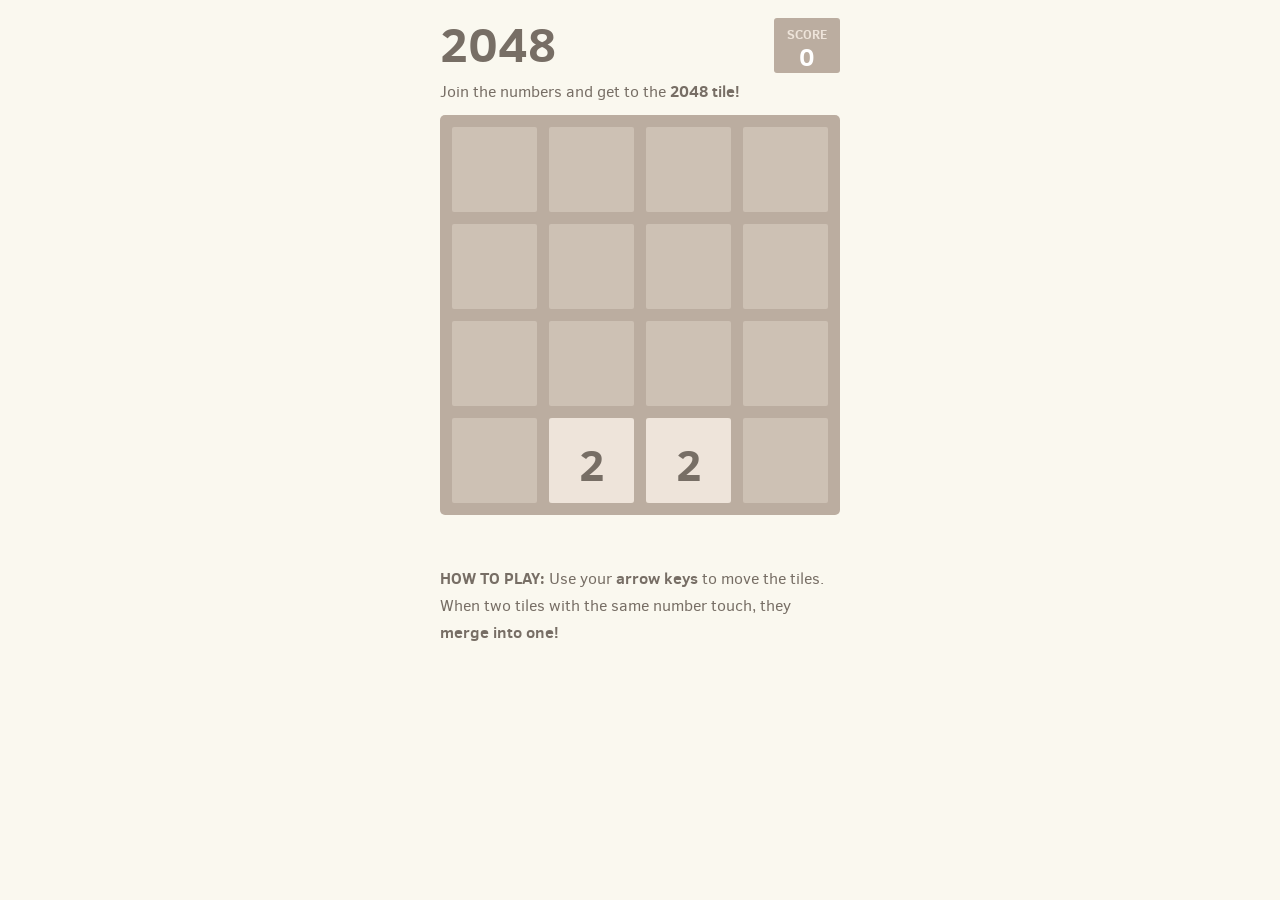
<file: games/01_2048/index.html>
<!DOCTYPE html>
<html>
    <head>
<!-- [DETERMINISTIC_RANDOM] -->
<script>
// [DETERMINISTIC_RANDOM] Seeded randomness + time for reproducible gameplay
(function() {
    'use strict';
    var DEFAULT_SEED = (42 >>> 0);
    var currentSeed = DEFAULT_SEED;
    var GOLDEN_GAMMA = 0x9E3779B9;
    function mulberry32(s) {
        return function() {
            s |= 0; s = s + 0x6D2B79F5 | 0;
            var t = Math.imul(s ^ s >>> 15, 1 | s);
            t = t + Math.imul(t ^ t >>> 7, 61 | t) ^ t;
            return ((t ^ t >>> 14) >>> 0) / 4294967296;
        };
    }

    function makeRng(seed) {
        return mulberry32(seed >>> 0);
    }

    var rng = makeRng(currentSeed);
    var rngCrypto = makeRng(currentSeed ^ GOLDEN_GAMMA);

    var originalRandom = Math.random;
    Math.random = function() { return rng(); };

    var originalCrypto = window.crypto || window.msCrypto || null;
    var originalGetRandomValues = originalCrypto && originalCrypto.getRandomValues
        ? originalCrypto.getRandomValues.bind(originalCrypto)
        : null;
    var originalRandomUUID = originalCrypto && originalCrypto.randomUUID
        ? originalCrypto.randomUUID.bind(originalCrypto)
        : null;

    function fillRandomBytes(typedArray) {
        for (var i = 0; i < typedArray.length; i++) {
            typedArray[i] = (rngCrypto() * 256) | 0;
        }
        return typedArray;
    }

    function toHex(byte) {
        var hex = byte.toString(16);
        return hex.length === 1 ? '0' + hex : hex;
    }

    function normalizeSeed(seed) {
        var numeric = Number(seed);
        if (!isFinite(numeric)) {
            return DEFAULT_SEED;
        }
        return (numeric >>> 0);
    }

    function applySeed(seed) {
        currentSeed = normalizeSeed(seed);
        rng = makeRng(currentSeed);
        rngCrypto = makeRng(currentSeed ^ GOLDEN_GAMMA);
        Math.random = function() { return rng(); };
        return currentSeed;
    }

    function randomUUID() {
        var bytes = new Uint8Array(16);
        fillRandomBytes(bytes);
        bytes[6] = (bytes[6] & 0x0f) | 0x40;
        bytes[8] = (bytes[8] & 0x3f) | 0x80;
        return (
            toHex(bytes[0]) + toHex(bytes[1]) + toHex(bytes[2]) + toHex(bytes[3]) + '-' +
            toHex(bytes[4]) + toHex(bytes[5]) + '-' +
            toHex(bytes[6]) + toHex(bytes[7]) + '-' +
            toHex(bytes[8]) + toHex(bytes[9]) + '-' +
            toHex(bytes[10]) + toHex(bytes[11]) + toHex(bytes[12]) + toHex(bytes[13]) +
            toHex(bytes[14]) + toHex(bytes[15])
        );
    }

    function ensureCrypto() {
        if (window.crypto) {
            return window.crypto;
        }
        if (window.msCrypto) {
            return window.msCrypto;
        }
        try {
            window.crypto = {};
            return window.crypto;
        } catch (e) {
            return {};
        }
    }

    var cryptoObj = ensureCrypto();
    try {
        cryptoObj.getRandomValues = function(typedArray) {
            if (!typedArray || typeof typedArray.length !== 'number') {
                throw new TypeError('Expected typed array');
            }
            return fillRandomBytes(typedArray);
        };
    } catch (e) {}
    try {
        cryptoObj.randomUUID = randomUUID;
    } catch (e) {}
    try {
        if (window.msCrypto && window.msCrypto !== cryptoObj) {
            window.msCrypto = cryptoObj;
        }
    } catch (e) {}

    function wrapSeedrandom(fn) {
        if (typeof fn !== 'function') {
            return fn;
        }
        var wrapped = function(seed, options) {
            if (seed === undefined || seed === null || seed === '') {
                seed = String(currentSeed);
            }
            return fn.call(this, seed, options);
        };
        for (var key in fn) {
            try {
                wrapped[key] = fn[key];
            } catch (e) {}
        }
        return wrapped;
    }

    function hookSeedrandom(target, prop) {
        var current = target[prop];
        if (typeof current === 'function') {
            current = wrapSeedrandom(current);
            try {
                target[prop] = current;
            } catch (e) {}
        }
        try {
            Object.defineProperty(target, prop, {
                configurable: true,
                get: function() { return current; },
                set: function(fn) { current = wrapSeedrandom(fn); }
            });
        } catch (e) {}
    }

    hookSeedrandom(Math, 'seedrandom');
    hookSeedrandom(window, 'seedrandom');

    window.__setDeterministicSeed = function(seed) {
        return applySeed(seed);
    };
    window.__getDeterministicSeed = function() {
        return currentSeed;
    };
    window.__resetRandom = function(seed) {
        if (seed !== undefined && seed !== null && seed !== '') {
            return applySeed(seed);
        }
        return applySeed(currentSeed);
    };
    window.__restoreRandom = function() {
        Math.random = originalRandom;
        if (originalCrypto) {
            if (originalGetRandomValues) {
                originalCrypto.getRandomValues = originalGetRandomValues;
            }
            if (originalRandomUUID) {
                originalCrypto.randomUUID = originalRandomUUID;
            }
        }
    };

    applySeed(DEFAULT_SEED);
    console.log('[DeterministicRandom] Seeded with:', currentSeed);
})();
</script>
<!-- [DETERMINISTIC_RANDOM] -->

<meta charset="utf-8" />
        <title>2048</title>
        <link href="style/main.css" rel="stylesheet" type="text/css" />
        <meta name="HandheldFriendly" content="True" />
        <meta name="MobileOptimized" content="320" />
        <meta name="viewport" content="width=device-width, target-densitydpi=160dpi, initial-scale=1.0, maximum-scale=1, user-scalable=no" />
    </head>
    <body>
        <div class="container">
            <div class="heading">
                <h1 class="title">2048</h1>
                <div class="score-container">0</div>
            </div>
            <p class="game-intro">Join the numbers and get to the <strong>2048 tile!</strong></p>
            <div class="game-container">
                <div class="game-message">
                    <p></p>
                    <div class="lower">
                        <a class="retry-button">Try again</a>
                    </div>
                </div>
                <div class="grid-container">
                    <div class="grid-row">
                        <div class="grid-cell"></div>
                        <div class="grid-cell"></div>
                        <div class="grid-cell"></div>
                        <div class="grid-cell"></div>
                    </div>
                    <div class="grid-row">
                        <div class="grid-cell"></div>
                        <div class="grid-cell"></div>
                        <div class="grid-cell"></div>
                        <div class="grid-cell"></div>
                    </div>
                    <div class="grid-row">
                        <div class="grid-cell"></div>
                        <div class="grid-cell"></div>
                        <div class="grid-cell"></div>
                        <div class="grid-cell"></div>
                    </div>
                    <div class="grid-row">
                        <div class="grid-cell"></div>
                        <div class="grid-cell"></div>
                        <div class="grid-cell"></div>
                        <div class="grid-cell"></div>
                    </div>
                </div>
                <div class="tile-container"></div>
            </div>
            <p class="game-explanation"><strong class="important">How to play:</strong> Use your <strong>arrow keys</strong> to move the tiles. When two tiles with the same number touch, they <strong>merge into one!</strong></p>
        </div>

        <script src="js/keyboard_input_manager.js"></script>
        <script src="js/html_actuator.js"></script>
        <script src="js/grid.js"></script>
        <script src="js/tile.js"></script>
        <script src="js/game_manager.js"></script>
        <script src="js/application.js"></script>
        <script src="game_api.js"></script>
    </body>
</html>
</file>
<file: games/01_2048/style/main.css>
@import url(fonts/clear-sans.css);
html, body {
  margin: 0;
  padding: 0;
  background: #faf8ef;
  color: #776e65;
  font-family: "Clear Sans", "Helvetica Neue", Arial, sans-serif;
  font-size: 16px; }

body {
  margin: 10px 0; }

.heading:after {
  content: "";
  display: block;
  clear: both; }

h1.title {
  font-size: 48px;
  font-weight: bold;
  margin: 0;
  display: block;
  float: left; }

@-webkit-keyframes move-up {
  0% {
    top: 25px;
    opacity: 1; }

  100% {
    top: -50px;
    opacity: 0; } }

@-moz-keyframes move-up {
  0% {
    top: 25px;
    opacity: 1; }

  100% {
    top: -50px;
    opacity: 0; } }

@keyframes move-up {
  0% {
    top: 25px;
    opacity: 1; }

  100% {
    top: -50px;
    opacity: 0; } }

.score-container {
  position: relative;
  float: right;
  background: #bbada0;
  padding: 15px 25px;
  font-size: 25px;
  height: 25px;
  line-height: 47px;
  font-weight: bold;
  border-radius: 3px;
  color: white;
  margin-top: 8px; }
  .score-container:after {
    position: absolute;
    width: 100%;
    top: 10px;
    left: 0;
    content: "Score";
    text-transform: uppercase;
    font-size: 13px;
    line-height: 13px;
    text-align: center;
    color: #eee4da; }
  .score-container .score-addition {
    position: absolute;
    right: 30px;
    color: red;
    font-size: 25px;
    line-height: 25px;
    font-weight: bold;
    color: rgba(119, 110, 101, 0.9);
    z-index: 100;
    -webkit-animation: move-up 600ms ease-in;
    -moz-animation: move-up 600ms ease-in;
    -webkit-animation-fill-mode: both;
    -moz-animation-fill-mode: both; }

p {
  margin-top: 0;
  margin-bottom: 10px;
  line-height: 1.65; }

a {
  color: #776e65;
  font-weight: bold;
  text-decoration: underline;
  cursor: pointer; }

strong.important {
  text-transform: uppercase; }

hr {
  border: none;
  border-bottom: 1px solid #d8d4d0;
  margin-top: 20px;
  margin-bottom: 30px; }

.container {
  width: 400px;
  margin: 0 auto; }

@-webkit-keyframes fade-in {
  0% {
    opacity: 0; }

  100% {
    opacity: 1; } }

@-moz-keyframes fade-in {
  0% {
    opacity: 0; }

  100% {
    opacity: 1; } }

@keyframes fade-in {
  0% {
    opacity: 0; }

  100% {
    opacity: 1; } }

.game-container {
  margin-top: 10px;
  position: relative;
  padding: 12px;
  cursor: default;
  -webkit-touch-callout: none;
  -webkit-user-select: none;
  -moz-user-select: none;
  background: #bbada0;
  border-radius: 5px;
  width: 400px;
  height: 400px;
  -webkit-box-sizing: border-box;
  -moz-box-sizing: border-box;
  box-sizing: border-box; }
  .game-container .game-message {
    display: none;
    position: absolute;
    top: 0;
    right: 0;
    bottom: 0;
    left: 0;
    background: rgba(238, 228, 218, 0.5);
    z-index: 100;
    text-align: center;
    -webkit-animation: fade-in 800ms ease 1200ms;
    -moz-animation: fade-in 800ms ease 1200ms;
    -webkit-animation-fill-mode: both;
    -moz-animation-fill-mode: both; }
    .game-container .game-message p {
      font-size: 48px;
      font-weight: bold;
      height: 48px;
      line-height: 48px;
      margin-top: 178px; }
    .game-container .game-message .lower {
      display: block;
      margin-top: 47px; }
    .game-container .game-message a {
      display: inline-block;
      background: #8f7a66;
      border-radius: 2px;
      padding: 0 16px;
      text-decoration: none;
      color: #f9f6f2;
      height: 32px;
      line-height: 34px;
      margin-left: 7px; }
    .game-container .game-message.game-won {
      background: rgba(237, 194, 46, 0.5);
      color: #f9f6f2; }
    .game-container .game-message.game-won, .game-container .game-message.game-over {
      display: block; }

.grid-container {
  position: absolute;
  z-index: 1; }

.grid-row {
  margin-bottom: 12px; }
  .grid-row:last-child {
    margin-bottom: 0; }
  .grid-row:after {
    content: "";
    display: block;
    clear: both; }

.grid-cell {
  width: 85px;
  height: 85px;
  margin-right: 12px;
  float: left;
  border-radius: 2px;
  background: rgba(238, 228, 218, 0.35); }
  .grid-cell:last-child {
    margin-right: 0; }

.tile-container {
  position: absolute;
  z-index: 2; }

.tile {
  width: 85px;
  height: 85px;
  line-height: 93px; }
  .tile.tile-position-1-1 {
    position: absolute;
    left: 0px;
    top: 0px; }
  .tile.tile-position-1-2 {
    position: absolute;
    left: 0px;
    top: 97px; }
  .tile.tile-position-1-3 {
    position: absolute;
    left: 0px;
    top: 194px; }
  .tile.tile-position-1-4 {
    position: absolute;
    left: 0px;
    top: 291px; }
  .tile.tile-position-2-1 {
    position: absolute;
    left: 97px;
    top: 0px; }
  .tile.tile-position-2-2 {
    position: absolute;
    left: 97px;
    top: 97px; }
  .tile.tile-position-2-3 {
    position: absolute;
    left: 97px;
    top: 194px; }
  .tile.tile-position-2-4 {
    position: absolute;
    left: 97px;
    top: 291px; }
  .tile.tile-position-3-1 {
    position: absolute;
    left: 194px;
    top: 0px; }
  .tile.tile-position-3-2 {
    position: absolute;
    left: 194px;
    top: 97px; }
  .tile.tile-position-3-3 {
    position: absolute;
    left: 194px;
    top: 194px; }
  .tile.tile-position-3-4 {
    position: absolute;
    left: 194px;
    top: 291px; }
  .tile.tile-position-4-1 {
    position: absolute;
    left: 291px;
    top: 0px; }
  .tile.tile-position-4-2 {
    position: absolute;
    left: 291px;
    top: 97px; }
  .tile.tile-position-4-3 {
    position: absolute;
    left: 291px;
    top: 194px; }
  .tile.tile-position-4-4 {
    position: absolute;
    left: 291px;
    top: 291px; }

.tile {
  border-radius: 3px;
  background: #eee4da;
  text-align: center;
  font-weight: bold;
  z-index: 10;
  font-size: 44px;
  -webkit-transition: 100ms ease-in-out;
  -moz-transition: 100ms ease-in-out;
  -webkit-transition-property: top, left;
  -moz-transition-property: top, left; }
  .tile.tile-2 {
    background: #eee4da;
    box-shadow: 0 0 30px 10px rgba(243, 215, 116, 0), inset 0 0 0 1px rgba(255, 255, 255, 0); }
  .tile.tile-4 {
    background: #ede0c8;
    box-shadow: 0 0 30px 10px rgba(243, 215, 116, 0), inset 0 0 0 1px rgba(255, 255, 255, 0); }
  .tile.tile-8 {
    color: #f9f6f2;
    background: #f2b179; }
  .tile.tile-16 {
    color: #f9f6f2;
    background: #f59563; }
  .tile.tile-32 {
    color: #f9f6f2;
    background: #f67c5f; }
  .tile.tile-64 {
    color: #f9f6f2;
    background: #f65e3b; }
  .tile.tile-128 {
    color: #f9f6f2;
    background: #edcf72;
    box-shadow: 0 0 30px 10px rgba(243, 215, 116, 0.2381), inset 0 0 0 1px rgba(255, 255, 255, 0.14286);
    font-size: 36px; }
    @media screen and (max-width: 480px) {
      .tile.tile-128 {
        font-size: 25px; } }
  .tile.tile-256 {
    color: #f9f6f2;
    background: #edcc61;
    box-shadow: 0 0 30px 10px rgba(243, 215, 116, 0.31746), inset 0 0 0 1px rgba(255, 255, 255, 0.19048);
    font-size: 36px; }
    @media screen and (max-width: 480px) {
      .tile.tile-256 {
        font-size: 25px; } }
  .tile.tile-512 {
    color: #f9f6f2;
    background: #edc850;
    box-shadow: 0 0 30px 10px rgba(243, 215, 116, 0.39683), inset 0 0 0 1px rgba(255, 255, 255, 0.2381);
    font-size: 36px; }
    @media screen and (max-width: 480px) {
      .tile.tile-512 {
        font-size: 25px; } }
  .tile.tile-1024 {
    color: #f9f6f2;
    background: #edc53f;
    box-shadow: 0 0 30px 10px rgba(243, 215, 116, 0.47619), inset 0 0 0 1px rgba(255, 255, 255, 0.28571);
    font-size: 28px; }
    @media screen and (max-width: 480px) {
      .tile.tile-1024 {
        font-size: 15px; } }
  .tile.tile-2048 {
    color: #f9f6f2;
    background: #edc22e;
    box-shadow: 0 0 30px 10px rgba(243, 215, 116, 0.55556), inset 0 0 0 1px rgba(255, 255, 255, 0.33333);
    font-size: 28px; }
    @media screen and (max-width: 480px) {
      .tile.tile-2048 {
        font-size: 15px; } }

@-webkit-keyframes appear {
  0% {
    opacity: 0;
    -webkit-transform: scale(0);
    -moz-transform: scale(0); }

  100% {
    opacity: 1;
    -webkit-transform: scale(1);
    -moz-transform: scale(1); } }

@-moz-keyframes appear {
  0% {
    opacity: 0;
    -webkit-transform: scale(0);
    -moz-transform: scale(0); }

  100% {
    opacity: 1;
    -webkit-transform: scale(1);
    -moz-transform: scale(1); } }

@keyframes appear {
  0% {
    opacity: 0;
    -webkit-transform: scale(0);
    -moz-transform: scale(0); }

  100% {
    opacity: 1;
    -webkit-transform: scale(1);
    -moz-transform: scale(1); } }

.tile-new {
  -webkit-animation: appear 200ms ease 100ms;
  -moz-animation: appear 200ms ease 100ms;
  -webkit-animation-fill-mode: both;
  -moz-animation-fill-mode: both; }

@-webkit-keyframes pop {
  0% {
    -webkit-transform: scale(0);
    -moz-transform: scale(0); }

  50% {
    -webkit-transform: scale(1.2);
    -moz-transform: scale(1.2); }

  100% {
    -webkit-transform: scale(1);
    -moz-transform: scale(1); } }

@-moz-keyframes pop {
  0% {
    -webkit-transform: scale(0);
    -moz-transform: scale(0); }

  50% {
    -webkit-transform: scale(1.2);
    -moz-transform: scale(1.2); }

  100% {
    -webkit-transform: scale(1);
    -moz-transform: scale(1); } }

@keyframes pop {
  0% {
    -webkit-transform: scale(0);
    -moz-transform: scale(0); }

  50% {
    -webkit-transform: scale(1.2);
    -moz-transform: scale(1.2); }

  100% {
    -webkit-transform: scale(1);
    -moz-transform: scale(1); } }

.tile-merged {
  z-index: 20;
  -webkit-animation: pop 200ms ease 100ms;
  -moz-animation: pop 200ms ease 100ms;
  -webkit-animation-fill-mode: both;
  -moz-animation-fill-mode: both; }

.game-intro {
  margin-bottom: 0; }

.game-explanation {
  margin-top: 50px; }

@media screen and (max-width: 480px) {
  html, body {
    font-size: 15px; }

  body {
    margin: 20px 0;
    padding: 0 20px; }

  h1.title {
    font-size: 50px; }

  .container {
    width: 280px;
    margin: 0 auto; }

  .score-container {
    margin-top: 0; }

  .heading {
    margin-bottom: 10px; }

  .game-container {
    margin-top: 40px;
    position: relative;
    padding: 10px;
    cursor: default;
    -webkit-touch-callout: none;
    -webkit-user-select: none;
    -moz-user-select: none;
    background: #bbada0;
    border-radius: 6px;
    width: 280px;
    height: 280px;
    -webkit-box-sizing: border-box;
    -moz-box-sizing: border-box;
    box-sizing: border-box; }
    .game-container .game-message {
      display: none;
      position: absolute;
      top: 0;
      right: 0;
      bottom: 0;
      left: 0;
      background: rgba(238, 228, 218, 0.5);
      z-index: 100;
      text-align: center;
      -webkit-animation: fade-in 800ms ease 1200ms;
      -moz-animation: fade-in 800ms ease 1200ms;
      -webkit-animation-fill-mode: both;
      -moz-animation-fill-mode: both; }
      .game-container .game-message p {
        font-size: 60px;
        font-weight: bold;
        height: 60px;
        line-height: 60px;
        margin-top: 222px; }
      .game-container .game-message .lower {
        display: block;
        margin-top: 59px; }
      .game-container .game-message a {
        display: inline-block;
        background: #8f7a66;
        border-radius: 3px;
        padding: 0 20px;
        text-decoration: none;
        color: #f9f6f2;
        height: 40px;
        line-height: 42px;
        margin-left: 9px; }
      .game-container .game-message.game-won {
        background: rgba(237, 194, 46, 0.5);
        color: #f9f6f2; }
      .game-container .game-message.game-won, .game-container .game-message.game-over {
        display: block; }

  .grid-container {
    position: absolute;
    z-index: 1; }

  .grid-row {
    margin-bottom: 10px; }
    .grid-row:last-child {
      margin-bottom: 0; }
    .grid-row:after {
      content: "";
      display: block;
      clear: both; }

  .grid-cell {
    width: 57.5px;
    height: 57.5px;
    margin-right: 10px;
    float: left;
    border-radius: 3px;
    background: rgba(238, 228, 218, 0.35); }
    .grid-cell:last-child {
      margin-right: 0; }

  .tile-container {
    position: absolute;
    z-index: 2; }

  .tile {
    width: 57.5px;
    height: 57.5px;
    line-height: 67.5px; }
    .tile.tile-position-1-1 {
      position: absolute;
      left: 0px;
      top: 0px; }
    .tile.tile-position-1-2 {
      position: absolute;
      left: 0px;
      top: 68px; }
    .tile.tile-position-1-3 {
      position: absolute;
      left: 0px;
      top: 135px; }
    .tile.tile-position-1-4 {
      position: absolute;
      left: 0px;
      top: 203px; }
    .tile.tile-position-2-1 {
      position: absolute;
      left: 68px;
      top: 0px; }
    .tile.tile-position-2-2 {
      position: absolute;
      left: 68px;
      top: 68px; }
    .tile.tile-position-2-3 {
      position: absolute;
      left: 68px;
      top: 135px; }
    .tile.tile-position-2-4 {
      position: absolute;
      left: 68px;
      top: 203px; }
    .tile.tile-position-3-1 {
      position: absolute;
      left: 135px;
      top: 0px; }
    .tile.tile-position-3-2 {
      position: absolute;
      left: 135px;
      top: 68px; }
    .tile.tile-position-3-3 {
      position: absolute;
      left: 135px;
      top: 135px; }
    .tile.tile-position-3-4 {
      position: absolute;
      left: 135px;
      top: 203px; }
    .tile.tile-position-4-1 {
      position: absolute;
      left: 203px;
      top: 0px; }
    .tile.tile-position-4-2 {
      position: absolute;
      left: 203px;
      top: 68px; }
    .tile.tile-position-4-3 {
      position: absolute;
      left: 203px;
      top: 135px; }
    .tile.tile-position-4-4 {
      position: absolute;
      left: 203px;
      top: 203px; }

  .game-container {
    margin-top: 20px; }

  .tile {
    font-size: 35px; }

  .game-message p {
    font-size: 30px !important;
    height: 30px !important;
    line-height: 30px !important;
    margin-top: 90px !important; }
  .game-message .lower {
    margin-top: 30px !important; } }
.btc-donate {
  position: relative;
  margin-left: 20px;
  display: inline-block;
  background: #8f7a66;
  border-radius: 3px;
  padding: 0 20px;
  text-decoration: none;
  color: #f9f6f2;
  height: 40px;
  line-height: 42px;
  cursor: pointer; }
  .btc-donate img {
    vertical-align: -4px;
    margin-right: 8px; }
  .btc-donate a {
    color: #f9f6f2;
    text-decoration: none;
    font-weight: normal; }
  .btc-donate .address {
    cursor: auto;
    position: absolute;
    width: 340px;
    right: 50%;
    margin-right: -170px;
    padding-bottom: 7px;
    top: -30px;
    opacity: 0;
    pointer-events: none;
    -webkit-transition: 400ms ease;
    -moz-transition: 400ms ease;
    -webkit-transition-property: top, opacity;
    -moz-transition-property: top, opacity; }
    .btc-donate .address:after {
      position: absolute;
      border-top: 10px solid #bbada0;
      border-right: 7px solid transparent;
      border-left: 7px solid transparent;
      content: "";
      bottom: 0px;
      left: 50%;
      margin-left: -7px; }
    .btc-donate .address code {
      background-color: #bbada0;
      padding: 10px 15px;
      width: 100%;
      border-radius: 3px;
      line-height: 1;
      font-weight: normal;
      font-size: 15px;
      font-family: Consolas, "Liberation Mono", Courier, monospace;
      text-align: center; }
  .btc-donate:hover .address, .btc-donate .address:hover .address {
    opacity: 1;
    top: -45px;
    pointer-events: auto; }
</file>
